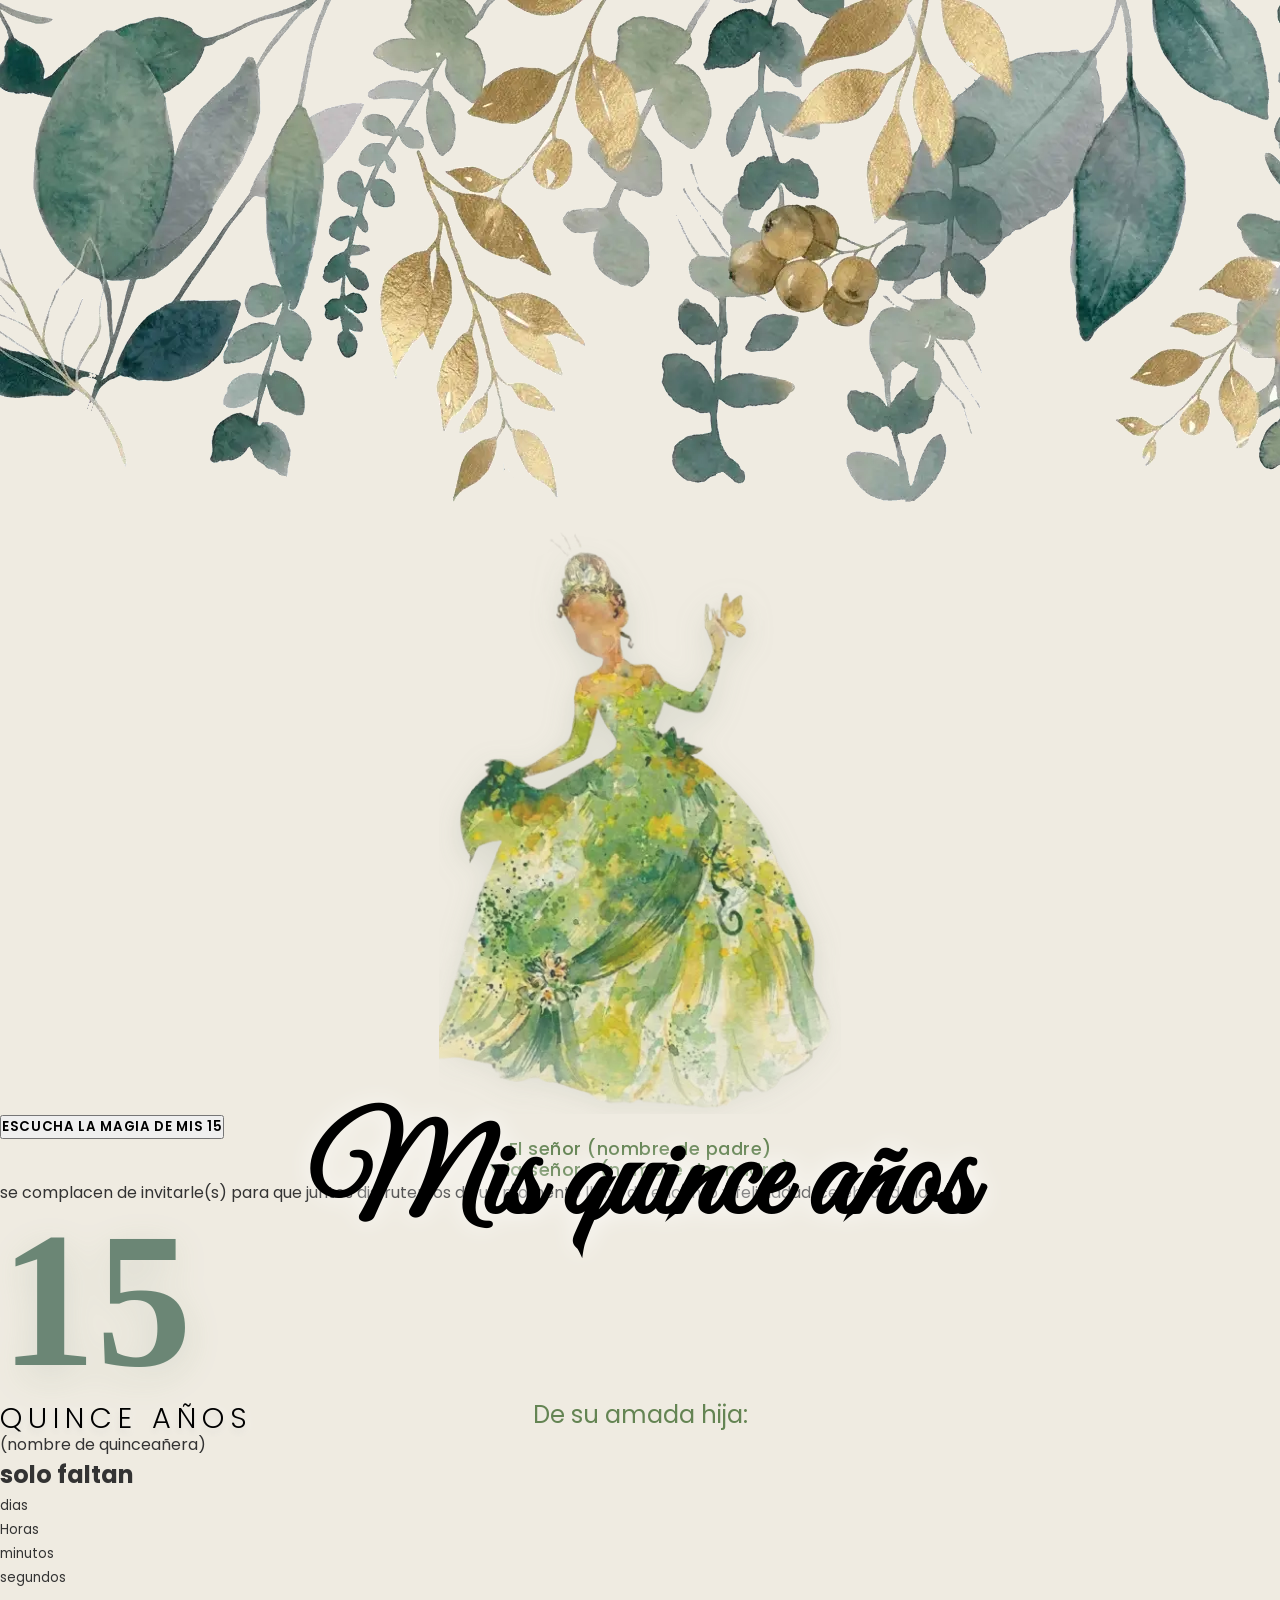
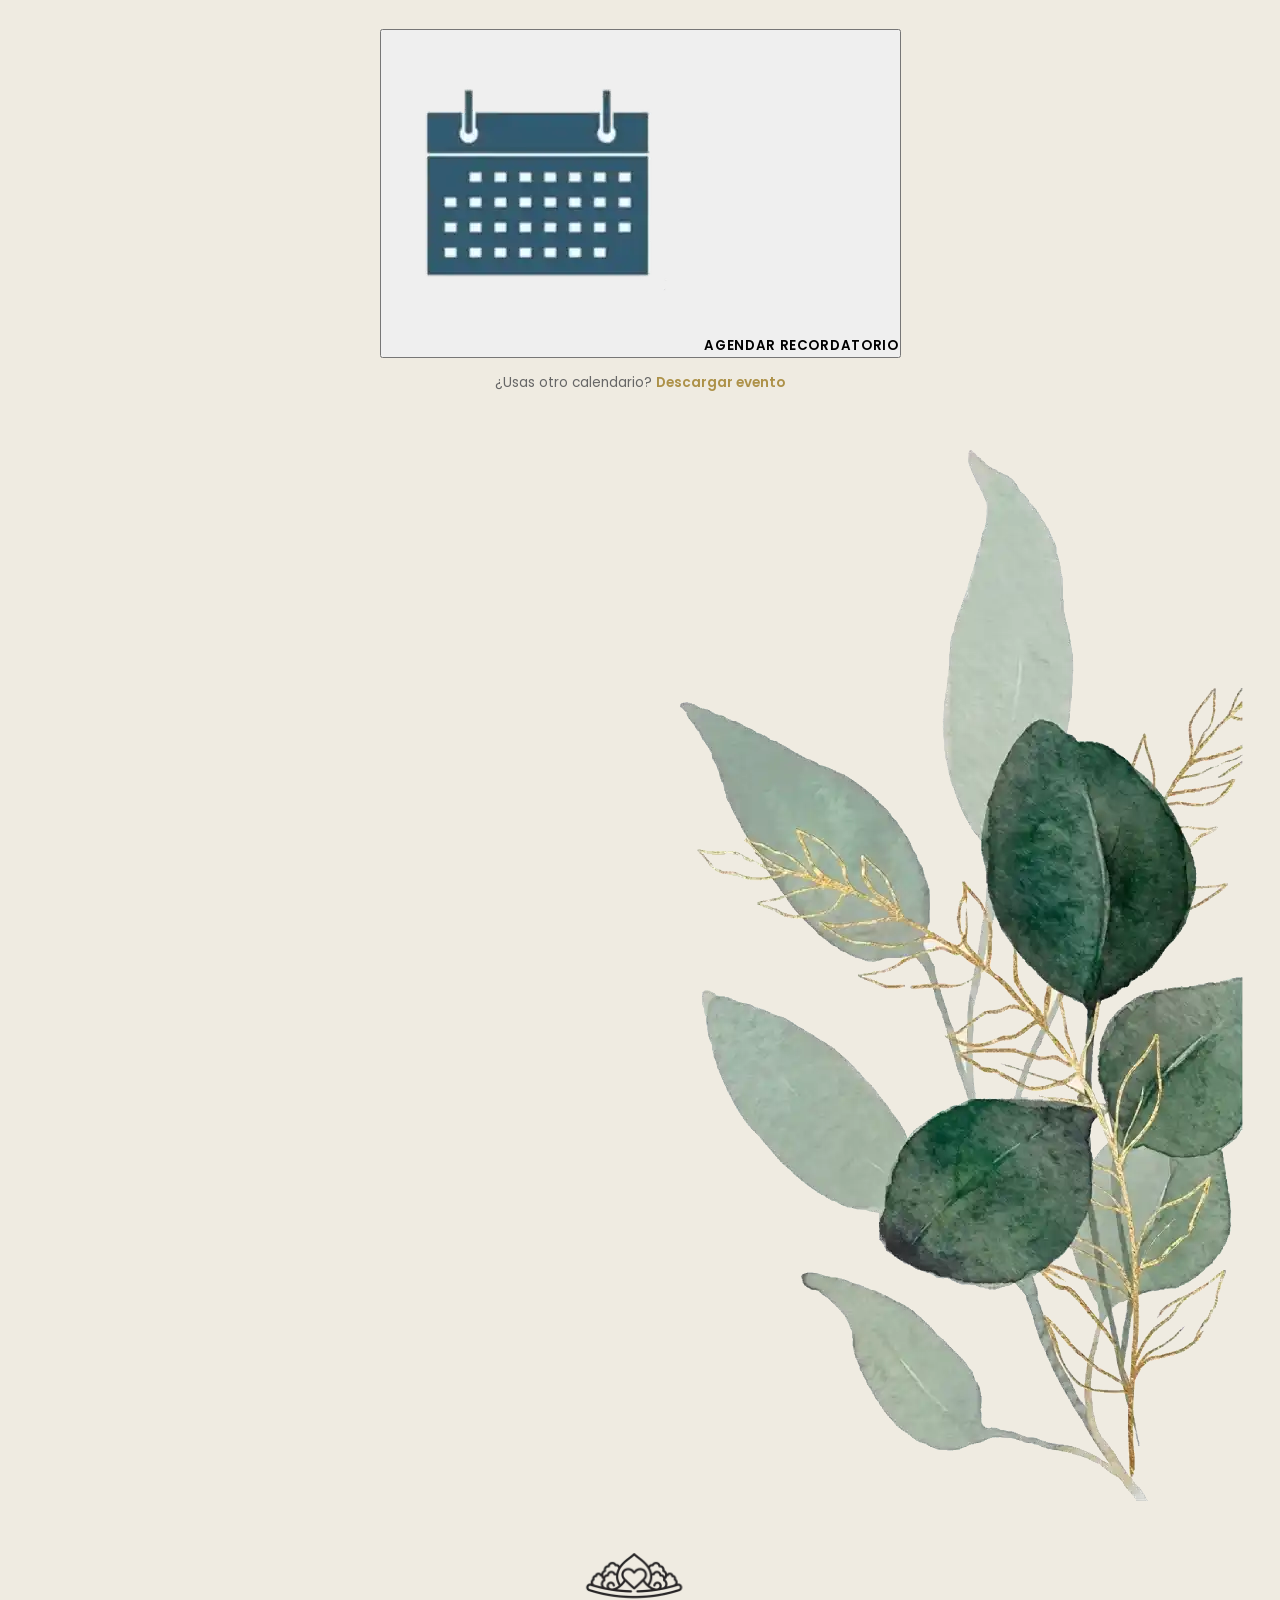
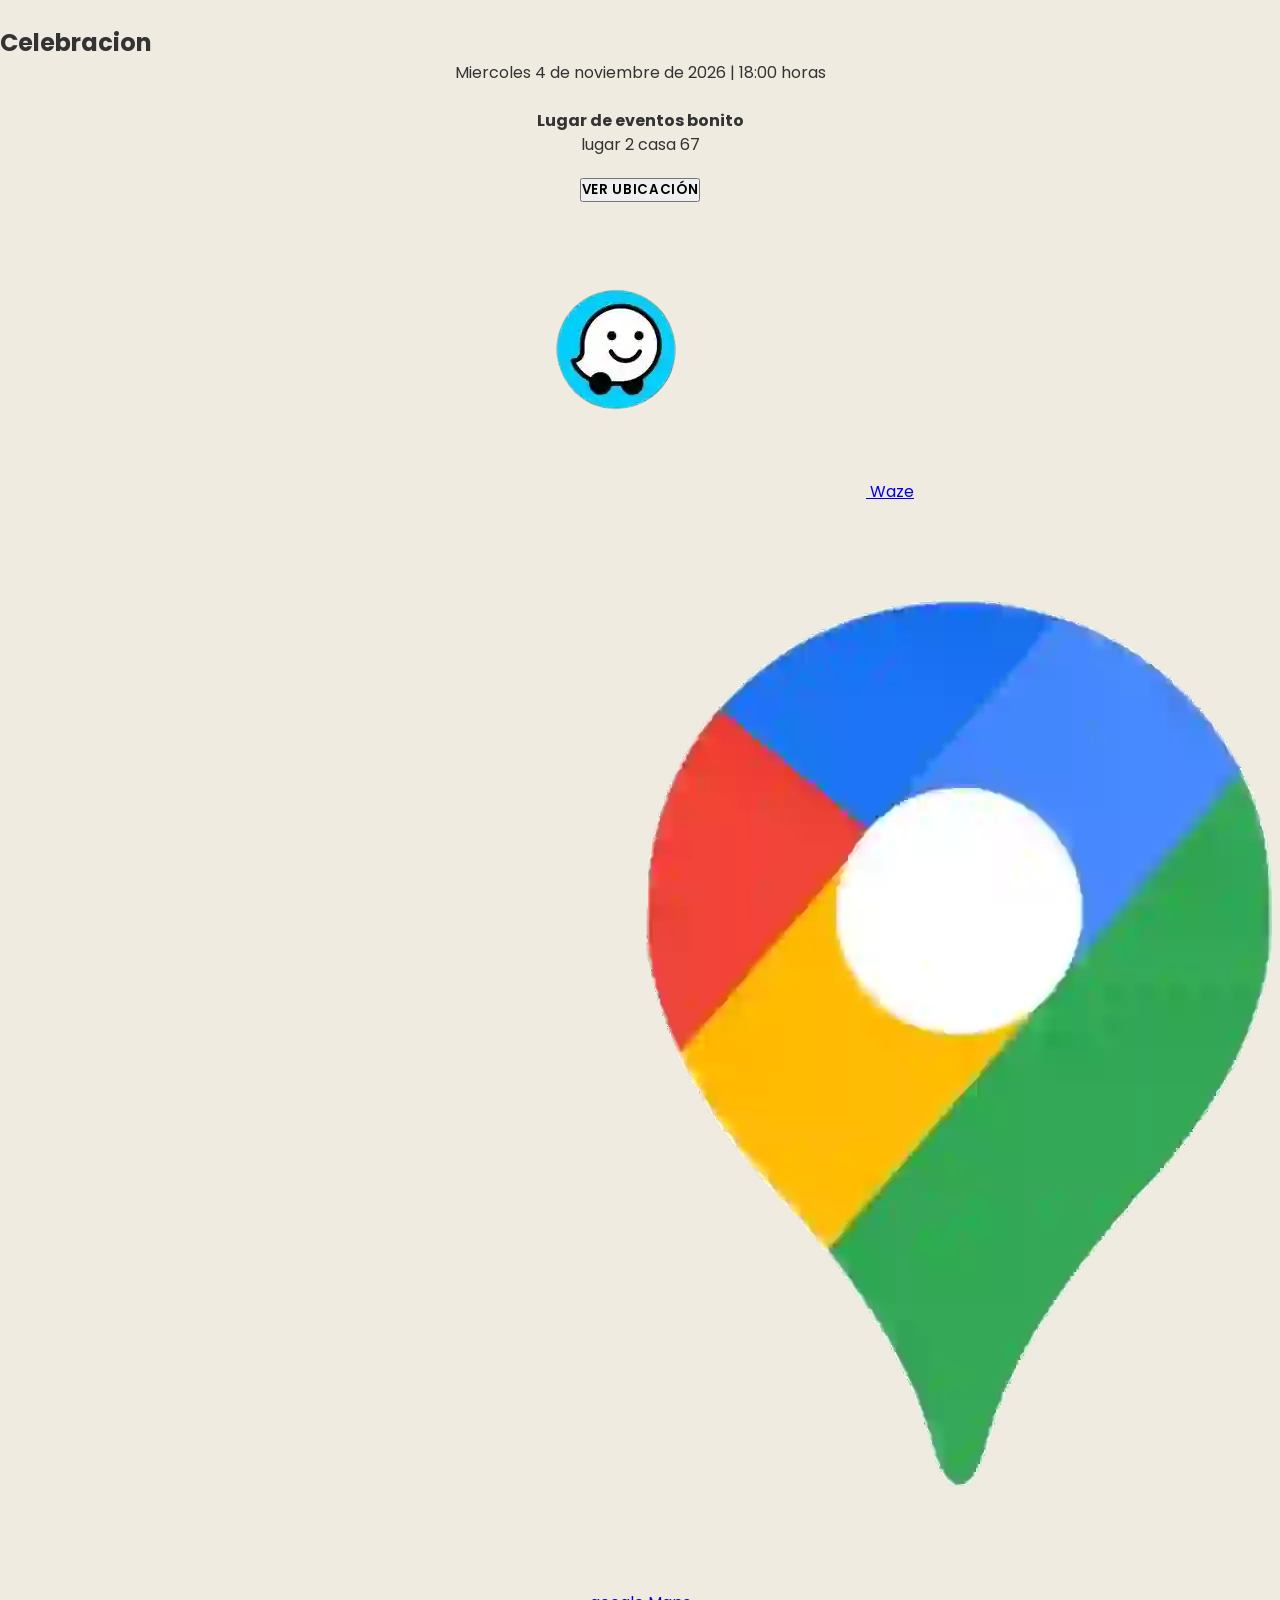
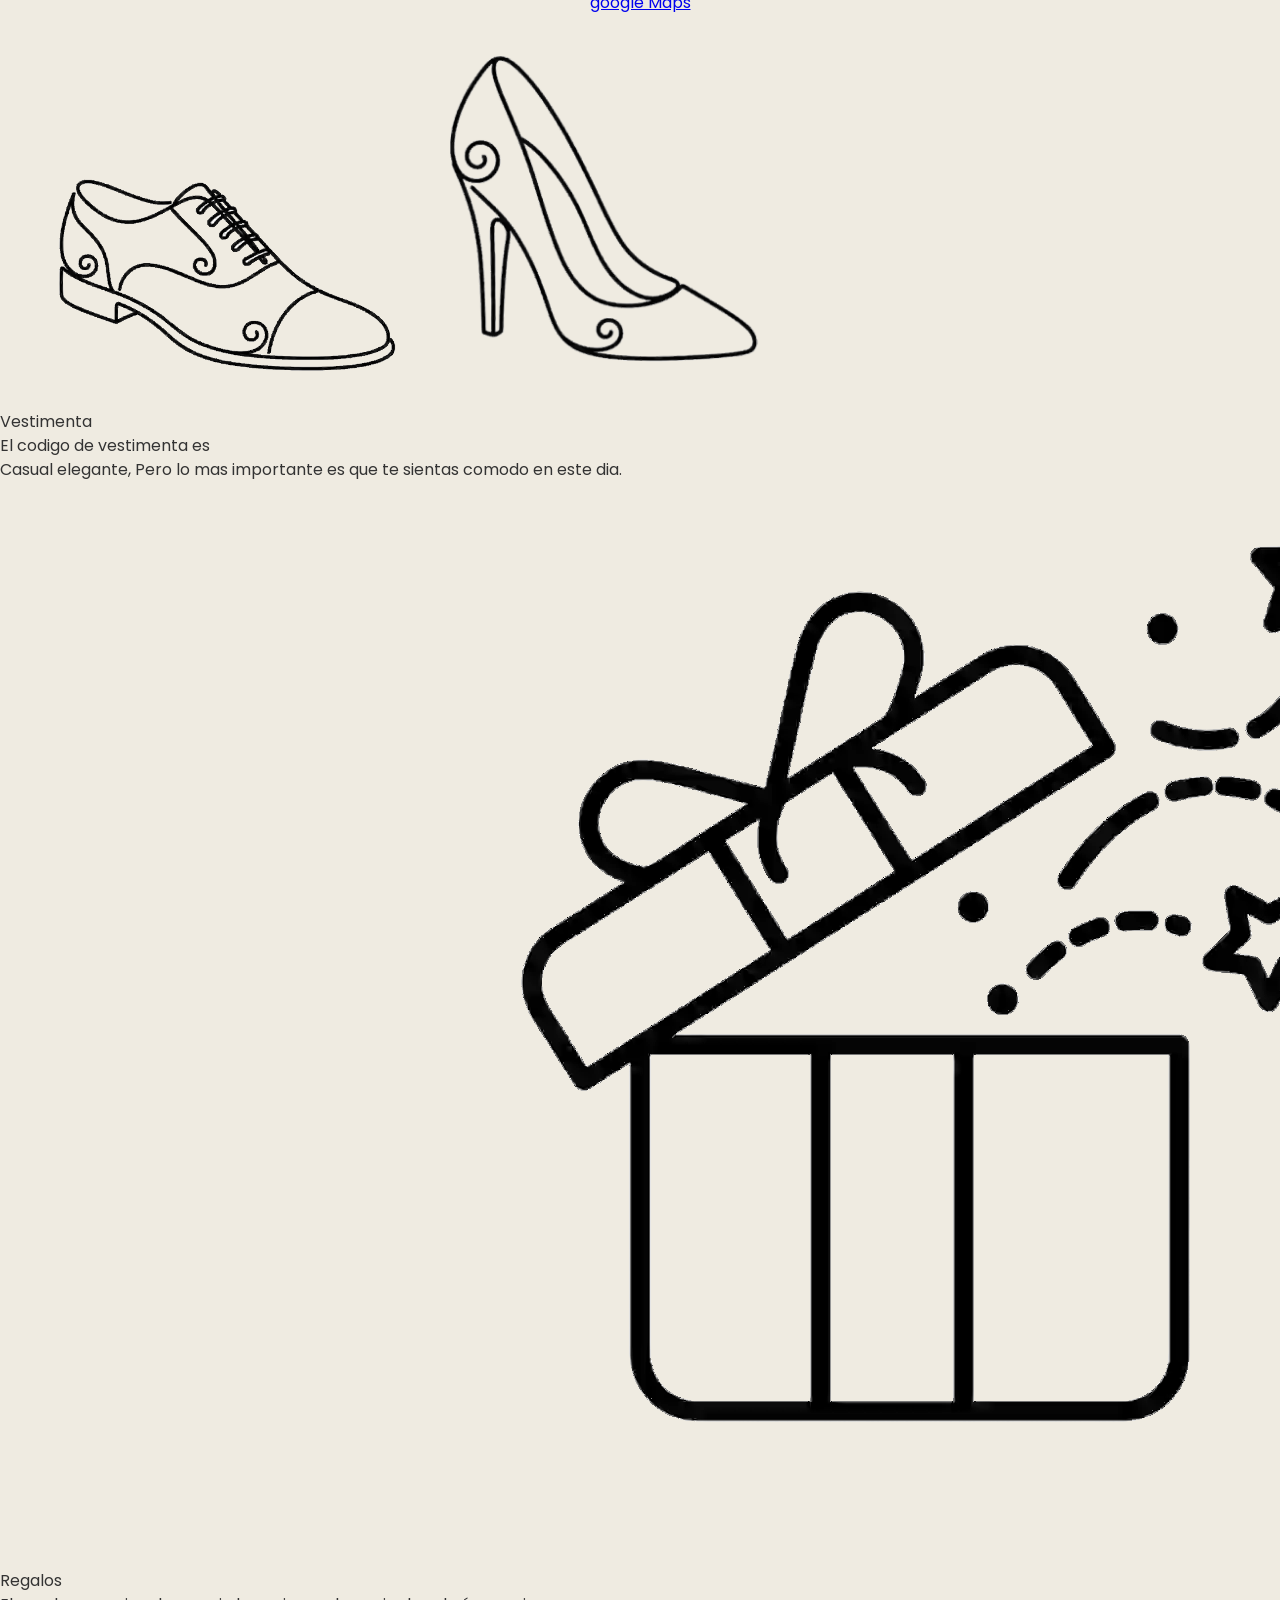
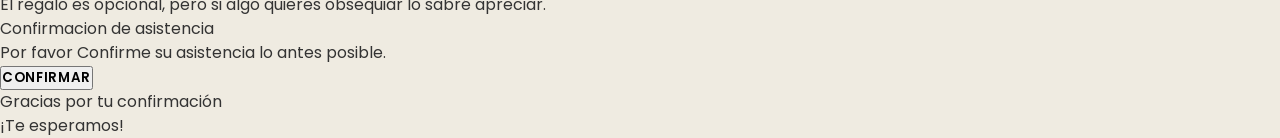
<file: index.html>
<!DOCTYPE html>
<html lang="es">
  <head>
    <meta charset="UTF-8" />
    <meta name="viewport" content="width=device-width, initial-scale=1.0" />
    <link rel="stylesheet" href="style.css" />
    <title>XV años Ruby</title>
    <meta property="og:title" content="Mis 15 - Estás Invitado" />
    <meta
      property="og:description"
      content="Acompáñame a celebrar este día especial. Confirma tu asistencia aquí."
    />
    <meta
      property="og:image"
      content="https://yimix-dev.github.io/Invitacion-a-mis-15/img/preview.jpg?v=1"
    />
    <meta
      property="og:url"
      content="https://yimix-dev.github.io/Invitacion-a-mis-15/"
    />
    <meta property="og:type" content="website" />
    <link rel="preconnect" href="https://fonts.googleapis.com" />
    <link rel="preconnect" href="https://fonts.gstatic.com" crossorigin />
    <link
      href="https://fonts.googleapis.com/css2?family=Poppins:wght@300;400;600;700&display=swap"
      rel="stylesheet"
    />
  </head>
  <body>
    <section class="hero">
      <div class="div-planta-superior-hero">
        <img
          class="planta-superior-hero"
          src="img/decoracion/planta-superior-hero.webp"
        />
      </div>

      <div class="contenedor-imagen-h1">
        <img
          class="princesa"
          src="img/decoracion/princesa.webp"
          alt="princesa-xv-años"
        />
        <h1 class="titulo-global">Mis quince años</h1>
      </div>

      <div class="contenedor-audio">
        <audio id="audio">
          <source src="musica/audio-xv.mp3" type="audio/mpeg" />
          Tu navegador no soporta audio.
        </audio>
        <button id="playBtn" class="boton-audio">
          Escucha la magia de mis 15
        </button>
      </div>
    </section>
    <section class="invitacion">
      <div class="contenedor-invitacion-texto-padres">
        <p class="nombre-padre">El señor (nombre de padre)</p>
        <p class="nombre-madre">Y la señora (nombre de madre)</p>
        <p class="invitacion-texto">
          se complacen de invitarle(s) para que juntos disfrutemos de un momento
          lleno de encanto y feliciddad, celebrando los:
        </p>
      </div>
      <div class="contendedor-15">
        <p class="numero-quince">15</p>
        <p class="texto-15">Quince años</p>
      </div>
      <p class="conector-inv">De su amada hija:</p>
      <p class="nombre-quinceañera">(nombre de quinceañera)</p>
    </section>

    <section class="section-contador">
      <h2 class="text-contador">solo faltan</h2>
      <div class="contenedor-contador">
        <div class="bloques-tiempo">
          <span id="valor-dias"></span>
          <small class="subtitulo-dias">dias</small>
        </div>

        <div class="bloques-tiempo">
          <span id="valor-horas"></span>
          <small class="subtitulo-horas">Horas</small>
        </div>

        <div class="bloques-tiempo">
          <span id="valor-minutos"></span>
          <small class="subtitulo-minutos">minutos</small>
        </div>

        <div class="bloques-tiempo">
          <span id="valor-segundos"></span>
          <small class="subtitulo-segundos">segundos</small>
        </div>
      </div>
    </section>

    <section class="agendar-calendario">
      <button id="googleCalendarBtn">
        <img
          src="img/iconos/icono-calendario.webp"
          alt="icono de calendario"
          class="icono-dentro-btn"
        />
        Agendar Recordatorio
      </button>
      <p class="alternativa">
        ¿Usas otro calendario?
        <a href="javascript:void(0)" id="icsLink">Descargar evento</a>
      </p>
    </section>

    <section class="fecha-celebracion">
      <div class="imagenes-celebracion">
        <img
          class="plantas-decoracion-lados"
          src="img/decoracion/plantas-decoracion-lados.webp"
          alt="plantas-lados"
        />
        <img
          class="corona-xv"
          src="img/decoracion/corona-xv.webp"
          alt="corona-xv"
        />
      </div>

      <h2 class="subtitulo-celebracion">Celebracion</h2>
      <p class="fecha">Miercoles 4 de noviembre de 2026 | 18:00 horas</p>
      <div class="lugar">
        <p class="ubicacion">Lugar de eventos bonito</p>
        <p class="direccion">lugar 2 casa 67</p>
      </div>
    </section>

    <section class="contenedor-ubicacion">
      <button class="ver-ubicacion" id="btnUbicacion">Ver Ubicación</button>

      <div id="opcion-waze" class="ubicacion-waze">
        <a
          href="https://ul.waze.com/ul?venue_id=176554129.1765672363.512874&overview=yes&utm_campaign=default&utm_source=waze_website&utm_medium=lm_share_location"
          target="_blank"
          class="btn-opcion-waze"
        >
          <img src="img/iconos/waze.webp" />
          <span>Waze</span>
        </a>
      </div>

      <div class="ubicacion-googlemaps">
        <a
          href="https://maps.app.goo.gl/AWffqRcRPrHgx5Xt8"
          target="_blank"
          class="btn-opcion-googlemaps"
        >
          <img src="img/iconos/google-maps.webp" alt="Maps" />
          <span>google Maps</span>
        </a>
      </div>
    </section>

    <section class="vestimenta">
      <div class="iconos-vestimenta">
        <img class="zapato" src="img/decoracion/zapato.webp" alt="zapato" />
        <img class="tacon" src="img/decoracion/tacon.webp" alt="tacon" />
      </div>

      <div class="texto-vestimenta">
        <p class="titulo-vestimenta">Vestimenta</p>
        <p class="subtitulo-vestimenta">El codigo de vestimenta es</p>
        <p class="codigo-vestimenta">
          Casual elegante, Pero lo mas importante es que te sientas comodo en
          este dia.
        </p>
      </div>
    </section>

    <section class="regalos">
      <img class="img-regalo" src="img/decoracion/regalo.webp" />
      <p class="titulo-regalo">Regalos</p>
      <p class="txt-regalo">
        El regalo es opcional, pero si algo quieres obsequiar lo sabré apreciar.
      </p>
    </section>

    <section class="confirmar-asistencia">
      <p class="titulo-confirmacion">Confirmacion de asistencia</p>
      <p class="txt-confirmacion">
        Por favor Confirme su asistencia lo antes posible.
      </p>
      <button id="boton-confirmacion" type="submit">Confirmar</button>
      <div id="mensaje-comfirmacion" class="mensaje-confirmacion">
        Gracias por tu confirmación
      </div>
    </section>
    <div class="despedida">
      <p class="texto-despedida">¡Te esperamos!</p>
    </div>
    <script src="script.js"></script>
  </body>
</html>
<!-- me quede aqui we -->
</file>
<file: style.css>
@import url("https://fonts.googleapis.com/css2?family=Great+Vibes&display=swap");

/* 1. RESET Y CONFIGURACIÓN BASE */
* {
  margin: 0;
  padding: 0;
  box-sizing: border-box;
}

body {
  margin: 0;
  padding: 0;
  font-family: "Poppins", sans-serif;
  color: #333;
  background-color: #efebe1;
  line-height: 1.5;
  overflow-x: hidden;
}

.inicio-planta {
  width: 100vw;
  position: relative;
  left: 50%;
  transform: translateX(-50%);
  height: 180px;
  background-image: url("img/decoracion/plantas-pc.png");
  background-repeat: repeat-x;
  background-position: top left;
  background-size: auto 180px;
}

.planta {
  display: none;
}

@media (max-width: 600px) {
  .inicio-planta {
    height: 120px;
    background-size: auto 120px;
  }
}

/* 3. BLOQUE HERO (PRINCESA + TEXTO) */
.contenedor-hero {
  position: relative;
  width: 100%;
  display: flex;
  justify-content: center;
  align-items: center;
  margin-top: -10px;
  margin-bottom: 50px;
}

.princesa {
  width: auto;
  max-width: 85%;
  max-height: 65vh;
  object-fit: contain;
  opacity: 0.8;
  display: block;
  z-index: 1;
  margin: 0 auto;
  -webkit-mask-image: radial-gradient(circle, black 60%, rgba(0, 0, 0, 0) 100%);
  mask-image: radial-gradient(circle, black 60%, rgba(0, 0, 0, 0) 100%);
  mix-blend-mode: multiply;
  filter: drop-shadow(0 10px 15px rgba(93, 124, 106, 0.2));
}

.titulo-global {
  position: absolute;
  z-index: 10;
  width: 100%;
  text-align: center;
  margin: 0;
  pointer-events: none;
  font-family: "Great Vibes", cursive;
  font-size: clamp(3rem, 18vw, 8rem);
  color: #000000;
  line-height: 1.1;
  filter: drop-shadow(0px 0px 12px rgba(255, 255, 255, 0.8));
  background: none !important;
  backdrop-filter: none !important;
  -webkit-backdrop-filter: none !important;
}

/* 4. BOTÓN Y AUDIO */
.audio-container {
  display: flex;
  justify-content: center;
  align-items: center;
  padding: 40px 0;
  width: 100%;
}

#audio {
  display: none;
}

.minimal-btn {
  --accent-color: #648453;
  --text-color: #ffffff;
  --bg-color: #ffffff;
  background-color: #5d7c6a;
  color: var(--text-color);
  border: 1px solid #bbcbb1;
  padding: 14px 28px;
  font-family: "Segoe UI", Roboto, Helvetica, Arial, sans-serif;
  font-size: 0.95rem;
  font-weight: 400;
  letter-spacing: 1px;
  border-radius: 30px;
  cursor: pointer;
  box-shadow: 0 4px 6px rgba(0, 0, 0, 0.05);
  transition: all 0.4s cubic-bezier(0.25, 0.8, 0.25, 1);
  outline: none;
  text-transform: uppercase;
}

.minimal-btn:hover {
  background-color: var(--bg-color);
  border-color: var(--accent-color);
  color: var(--text-color);
  box-shadow: 0 6px 15px rgba(0, 0, 0, 0.1);
  transform: translateY(-2px);
}

.minimal-btn:active {
  transform: translateY(0);
  box-shadow: 0 2px 4px rgba(0, 0, 0, 0.05);
}

/* 5. TIPOGRAFÍA GENERAL */
.titulo-principal {
  font-family: "Great Vibes", cursive;
  font-size: clamp(3rem, 8vw, 6rem);
}

.nombre {
  font-family: "Great Vibes", cursive;
  font-size: clamp(2.5rem, 6vw, 4rem);
}

button {
  font-family: "Poppins", sans-serif;
  font-weight: 600;
  letter-spacing: 0.05em;
  text-transform: uppercase;
}

/* 6. TEXTOS Y CONTENEDORES DE LA INVITACIÓN */
.padres-container {
  display: flex;
  flex-direction: column;
  align-items: center;
  gap: 10px;
  margin: 20px 0;
  width: 100%;
}

.nombre-padre,
.nombre-madre {
  text-align: center;
  font-family: inherit;
  font-size: 1.1rem;
  font-weight: 500;
  color: #648453;
  letter-spacing: 0.5px;
  line-height: 1.2;
}

.inv-text {
  text-align: center;
}

.conector-inv {
  text-align: center;
  font-size: 1.5rem;
  color: #648453;
}

.nombre-15 {
  text-align: center;
  font-size: 3rem;
  color: #b8963f;
  font-family: "Great Vibes", cursive;
}

/* 7. BLOQUE 15 AÑOS */
.numero-15 {
  text-align: center;
}

.caja-15 {
  position: relative;
  display: flex;
  justify-content: center;
  align-items: center;
  height: 250px;
  margin: 40px auto;
  text-align: center;
}

.numero-quince {
  margin: 0;
  font-size: 12rem;
  font-weight: 700;
  color: #5d7c6a;
  opacity: 0.9;
  line-height: 1;
  font-family: "Playfair Display", serif;
  filter: drop-shadow(0 10px 20px rgba(93, 124, 106, 0.2));
  user-select: none;
}

.texto-15 {
  position: absolute;
  margin: 0;
  font-size: 1.8rem;
  font-weight: 300;
  color: #000000;
  text-transform: uppercase;
  letter-spacing: 6px;
  text-shadow: 2px 2px 10px rgba(255, 255, 255, 0.8),
    0 4px 6px rgba(0, 0, 0, 0.1);
  z-index: 2;
  pointer-events: none;
}

@media (max-width: 480px) {
  .numero-quince {
    font-size: 13rem;
  }
  .texto-15 {
    font-size: 2.5rem;
    letter-spacing: 4px;
  }
}

/* 8. SECCIÓN CONTADOR */
.sec-2 {
  width: 100%;
  display: flex;
  flex-direction: column;
  align-items: center;
  justify-content: center;
  margin: 30px auto;
  padding: 10px;
  box-sizing: border-box;
}

#text-contador {
  width: 100%;
  color: #648453;
  text-transform: uppercase;
  letter-spacing: 2.5px;
  font-size: 1.2rem;
  font-weight: 500;
  margin: 0 0 15px 0;
  text-align: center;
}

#contador {
  display: flex;
  flex-direction: row;
  justify-content: center;
  align-items: center;
  flex-wrap: wrap;
  gap: 8px;
  padding: 20px;
  text-align: center;
  width: 100%;
  max-width: 450px;
}

#contador .bloque-tiempo {
  flex: 1;
  background-color: #bbcbb1;
  border-radius: 8px;
  display: flex;
  flex-direction: column;
  justify-content: center;
  align-items: center;
  aspect-ratio: 1 / 1.15;
  padding: 10px 5px;
  box-sizing: border-box;
  box-shadow: 0 4px 10px rgba(0, 0, 0, 0.05);
  border: 1px solid rgba(100, 132, 83, 0.1);
  transition: transform 0.3s ease;
}

#contador .bloque-tiempo:hover {
  transform: translateY(-3px);
}

#dias,
#horas,
#minutos,
#segundos {
  color: #648453;
  font-family: "Poppins", sans-serif;
  font-size: 1.8rem;
  font-weight: 700;
  line-height: 1;
  margin: 0 0 5px 0;
}

#contador .dias,
#contador .horas,
#contador .minutos,
#contador .segundos {
  color: #648453;
  font-size: 0.6rem;
  text-transform: uppercase;
  font-weight: 600;
  letter-spacing: 1px;
  text-align: center;
  margin: 0;
}

/* OPTIMIZACIÓN EXTREMA PARA MÓVILES */
@media (max-width: 375px) {
  #contador {
    gap: 5px;
  }
  #dias,
  #horas,
  #minutos,
  #segundos {
    font-size: 1.4rem;
  }
  #contador small {
    font-size: 0.5rem;
    letter-spacing: 0.5px;
  }
}

/* --- ESTILOS OPTIMIZADOS PARA EL BOTÓN DE AGENDAR --- */

/* Contenedor principal para centrar el botón en la página */
.agendar-calendario {
  display: flex;
  flex-direction: column;
  align-items: center; /* Centra el botón y el texto alternativo */
  justify-content: center;
  width: 100%;
  padding: 20px 0;
  margin: 20px 0;
}

/* El Botón: Convertido en contenedor Flex para alinear icono y texto */
#googleBtn {
  /* 1. Reset de estilos nativos */
  background: none;
  border: none;
  cursor: pointer;
  font-family: inherit; /* Usa la fuente de tu proyecto */
  padding: 0;

  /* 2. Estilos visuales (Copia fiel del ejemplo) */
  background-color: #ffffff; /* Fondo blanco */
  color: #3e5667; /* Color de texto gris azulado oscuro */
  border-radius: 30px; /* Bordes redondeados suaves */
  box-shadow: 0 4px 15px rgba(0, 0, 0, 0.08); /* Sombra suave para elevación */

  /* 3. Estructura y Tamaño (Ampliado) */
  display: flex;
  align-items: center; /* Centrado vertical de icono y texto */
  justify-content: center; /* Centrado horizontal */
  gap: 12px; /* Espacio exacto entre icono y texto */
  width: 100%; /* Ocupa todo el ancho disponible del padre */
  max-width: 320px; /* Ancho máximo para que no se vea gigante en PC */
  min-height: 56px; /* Altura cómoda para tocar en móviles */
  padding: 0 24px; /* Espaciado interno horizontal */

  /* 4. Tipografía */
  font-size: 1.05rem;
  font-weight: 500;
  text-transform: none; /* Mantener mayúsculas/minúsculas del HTML */
  letter-spacing: 0.3px;

  /* 5. Transición para hover */
  transition: all 0.3s ease;
}

/* El Icono DENTRO del botón */
#googleBtn .icono-dentro-btn {
  width: 30px; /* Tamaño del icono */
  height: 30px;
  object-fit: contain;
  /* Ajuste de color del icono si es necesario usando filtros (opcional) */
  /* filter: opacity(0.8); */
}

/* Efectos Interactivos (Hover/Active) */
#googleBtn:hover {
  background-color: #f8f9fa; /* Cambio de fondo sutil */
  box-shadow: 0 6px 20px rgba(0, 0, 0, 0.12); /* Sombra más pronunciada */
  transform: translateY(-1px); /* Pequeña elevación */
}

#googleBtn:active {
  transform: translateY(1px); /* Efecto de pulsado */
  box-shadow: 0 2px 8px rgba(0, 0, 0, 0.05);
}

/* Estilos para el texto alternativo (se mantienen) */
.alternativa {
  margin-top: 15px;
  font-size: 0.85rem;
  color: #666;
  text-align: center;
}

.alternativa a {
  color: #ad9148; /* Tu color dorado para enlaces */
  text-decoration: none;
  font-weight: 600;
}

/* Estilo general (Celulares) */
.corona-xv {
  display: block;
  margin: 0 auto;
  width: 70%;
  height: auto;
}

/* Para pantallas más grandes (Tablets/PC) */
@media (min-width: 768px) {
  .corona-xv {
    width: 100%; /* Se hace más pequeña respecto al total de la pantalla */
    max-width: 200px;
  }
}

.celebracion-text {
  text-align: center;
  font-family: "Great Vibes", cursive;
  font-size: 3rem;
  color: #b8963f;
}

.fecha {
  text-align: center;
  font-size: 1rem;
}

.ubicacion {
  margin-top: 1.5rem;
  text-align: center;
  font-weight: bold;
}

.direccion {
  display: block;
  text-align: center;
}

/* Contenedor centrado */
.contenedor-ubicacion {
  text-align: center;
  margin-top: 20px;
}

/* Contenedor centrado */
.contenedor-ubicacion {
  text-align: center;
  margin-top: 20px;
}
/* aqui */
.minimal-btn {
  --accent-color: #648453;
  --text-color: #ffffff;
  --bg-color: #ffffff;
  background-color: #5d7c6a;
  color: var(--text-color);
  border: 1px solid #bbcbb1;
  padding: 14px 28px;
  font-family: "Segoe UI", Roboto, Helvetica, Arial, sans-serif;
  font-size: 0.95rem;
  font-weight: 400;
  letter-spacing: 1px;
  border-radius: 30px;
  cursor: pointer;
  box-shadow: 0 4px 6px rgba(0, 0, 0, 0.05);
  transition: all 0.4s cubic-bezier(0.25, 0.8, 0.25, 1);
  outline: none;
  text-transform: uppercase;
}

/* ✅ Hover: fondo más claro pero letras siguen blancas */
.minimal-btn:hover {
  background-color: #6e9460;
  border-color: var(--accent-color);
  color: #ffffff; /* antes era var(--accent-color) → ahora siempre blanco */
  box-shadow: 0 6px 15px rgba(0, 0, 0, 0.1);
  transform: translateY(-2px);
}

.minimal-btn:active {
  transform: translateY(0);
  box-shadow: 0 2px 4px rgba(0, 0, 0, 0.05);
}

/* ── Wrapper posición relativa para el dropdown ── */
.menu-wrapper {
  position: relative;
  display: inline-block;
}

/* ── Menú desplegable ── */
.ver-ubica {
  display: none;
  position: absolute;
  top: calc(100% + 10px);
  left: 50%;
  transform: translateX(-50%);
  background-color: #ffffff;
  border: 1px solid #d6e2cf;
  border-radius: 16px;
  box-shadow: 0 8px 24px rgba(0, 0, 0, 0.1);
  padding: 10px;
  gap: 10px;
  flex-direction: row;
  z-index: 100;
  white-space: nowrap;
  animation: fadeSlideDown 0.25s ease forwards;
}

.ver-ubica.abierto {
  display: flex;
}

@keyframes fadeSlideDown {
  from {
    opacity: 0;
    transform: translateX(-50%) translateY(-6px);
  }
  to {
    opacity: 1;
    transform: translateX(-50%) translateY(0);
  }
}

/* ── Cada opción (Waze / Maps) ── */
.boton-opcion {
  display: flex;
  flex-direction: column;
  align-items: center;
  gap: 6px;
  padding: 12px 18px;
  border-radius: 12px;
  text-decoration: none;
  color: #3d5a34;
  font-family: "Segoe UI", Roboto, Helvetica, Arial, sans-serif;
  font-size: 0.8rem;
  font-weight: 500;
  letter-spacing: 0.5px;
  transition: background-color 0.2s ease, transform 0.2s ease;
}

.boton-opcion:hover {
  background-color: #f0f5ec;
  transform: translateY(-2px);
}

.boton-opcion img {
  width: 36px;
  height: 36px;
  object-fit: contain;
}

.zapato,
.tacon {
  max-width: 400px;
  height: auto;
  margin: 0 auto;
  @media (min-width) {
  }
}

.iconos-vest {
  display: flex;
  margin: px;
  gap: px;
}
</file>
